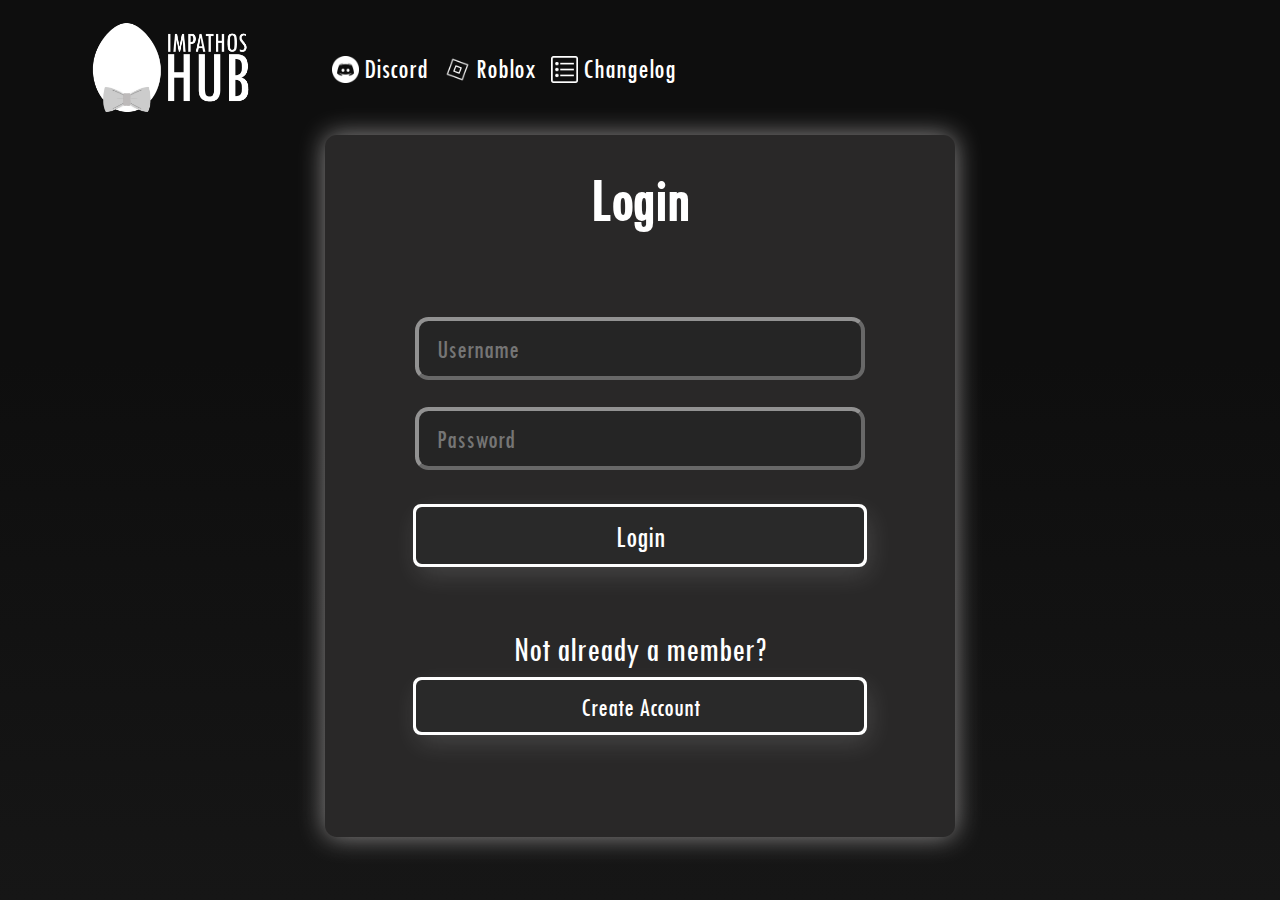
<file: Test Site/login.html>
<html>

<head>
    <title>Login/Signup</title>
    <link rel="stylesheet" href="css/login.css" />
    <meta property="og:url" content="https://impathos.me/TestSite/" />
    <meta property="og:type" content="website" />
    <meta property="og:title" content="Login" />
    <meta property="og:description" content="Login Or Signup To Use Scripts" />
    <meta property="og:image" content="https://impathos.me/TestSite/images/Logo.png" />
    <script type="text/javascript" src="js/mobile.js"></script>
</head>

<body>
    <div class="container">
        <div class="header-bar">
            <div class="navbar">
                <a href="index.html"><img src="images/Logo.png" class="logo" /></a>
                <nav>
                    <ol>
                        <li>
                            <a href="https://impathos.me/Invite" target="_blank"><img src="images/Discord.png"
                                    class="logo" /> Discord</a>
                        </li>
                        <li>
                            <a href="https://www.roblox.com/groups/16545387/Impathos-Hub/" target="_blank"><img
                                    src="images/Roblox.png" class="logo" href="" />
                                Roblox</a>
                        </li>
                        <li>
                            <a href="" target="_blank"><img src="images/Changelog.png" class="logo" href="" />
                                Changelog</a>
                        </li>
                    </ol>
                </nav>
            </div>
        </div>
        <div class="login">
            <p id="title">Login</p>
            <input type="text" id="username" name="username" placeholder="Username">
            <input type="password" id="password" name="password" placeholder="Password">
            <a href="" class="btn">Login</a>
            <p id="question">Not already a member?</p>
            <a href="signup.html" class="btn" id="create">Create Account</a>

        </div>
    </div>
    <noscript>
        <div class="mobilemessage">Turn Javascript On To Continue</div>
    </noscript>
    <script>
        document.getElementById("container").style.display = "block";
    </script>
</body>

</html>
</file>
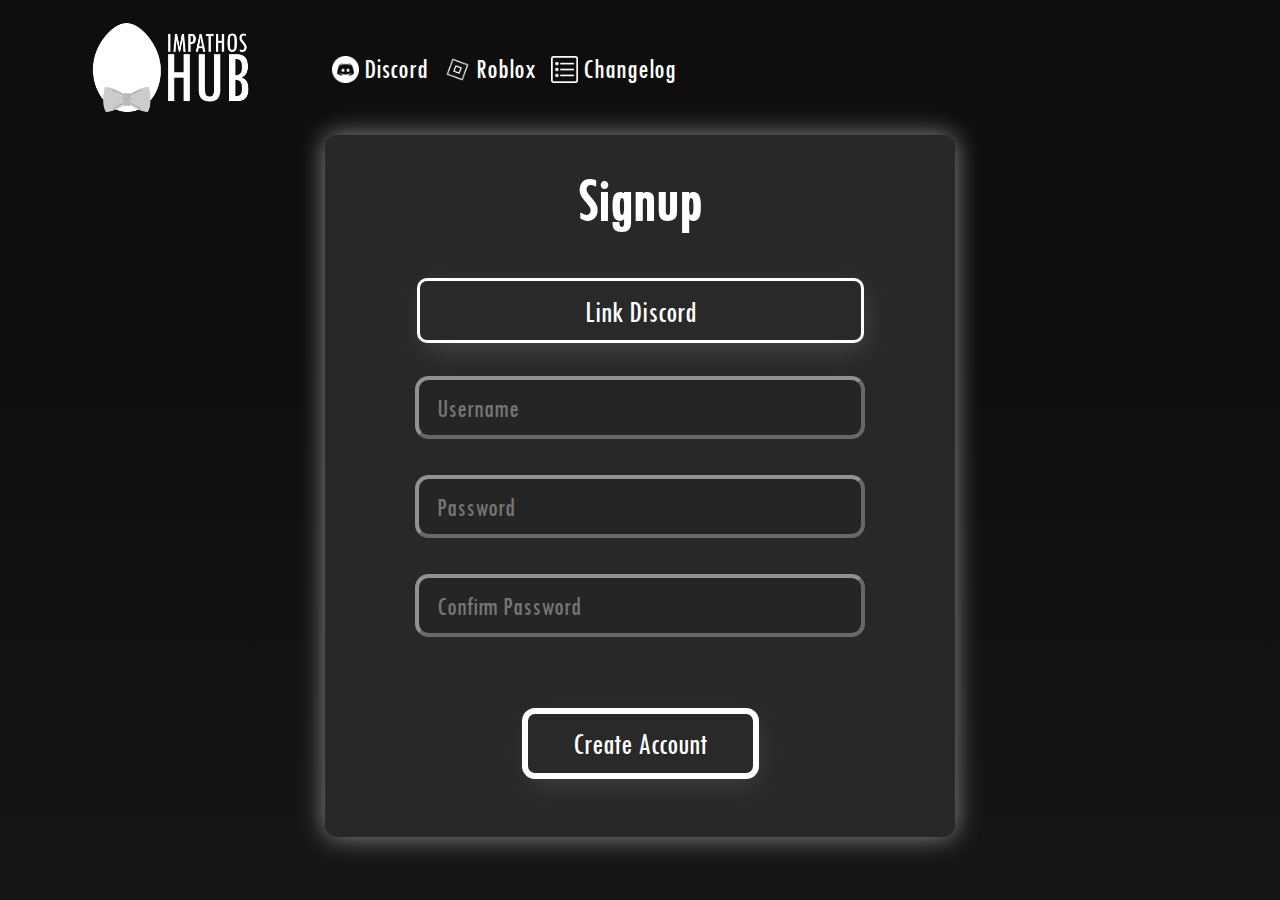
<file: Test Site/signup.html>
<html>

<head>
    <title>Login/Signup</title>
    <link rel="stylesheet" href="css/signup.css" />
    <meta property="og:url" content="https://impathos.me/TestSite/" />
    <meta property="og:type" content="website" />
    <meta property="og:title" content="Login" />
    <meta property="og:description" content="Login Or Signup To Use Scripts" />
    <meta property="og:image" content="https://impathos.me/TestSite/images/Logo.png" />
    <script type="text/javascript" src="js/mobile.js"></script>
</head>

<body>
    <div class="container">
        <div class="header-bar">
            <div class="navbar">
                <a href="index.html"><img src="images/Logo.png" class="logo" /></a>
                <nav>
                    <ol>
                        <li>
                            <a href="https://impathos.me/Invite" target="_blank"><img src="images/Discord.png"
                                    class="logo" /> Discord</a>
                        </li>
                        <li>
                            <a href="https://www.roblox.com/groups/16545387/Impathos-Hub/" target="_blank"><img
                                    src="images/Roblox.png" class="logo" href="" />
                                Roblox</a>
                        </li>
                        <li>
                            <a href="" target="_blank"><img src="images/Changelog.png" class="logo" href="" />
                                Changelog</a>
                        </li>
                    </ol>
                </nav>
            </div>
        </div>
        <div class="login">
            <p id="title">Signup</p>
            <!--<p id="linked">Discord Linked</p>-->
            <a href="" class="btn">Link Discord</a>
            <input type="text" name="username" id="username" placeholder="Username">
            <input type="password" name="password" id="password" placeholder="Password">
            <input type="password" name="password" id="confirm" placeholder="Confirm Password">
            <a href="" class="btn" id="create">Create Account</a>
        </div>
    </div>
    <noscript>
        <div class="mobilemessage">Turn Javascript On To Continue</div>
    </noscript>
    <script>
        document.getElementById("container").style.display = "block";
    </script>
</body>

</html>
</file>
<file: Test Site/css/login.css>
* {
    margin: 0;
    padding: 0;
}

@font-face {
    font-family: "TW Cen";
    src: url('../fonts/LogoFont.ttf');
    src: url('../fonts/LogoFont.ttf') format('truetype');
}

.mobilemessage {
    color: #fff;
    font-family: 'TW Cen';
    font-size: 50;
    text-align: center;
    position: relative;
    top: 50%;
    z-index: 10;
}

.container {
    height: 100vh;
    width: 100%;
    background-image: linear-gradient(to bottom, rgb(14, 14, 14) 40%, rgb(22, 22, 22));
    background-position: center;
    background-size: cover;
    box-sizing: border-box;
    position: relative;

}

.navbar {
    width: 100%;
    height: 15vh;
    margin: auto;
    display: flex;
    align-items: center;
    padding-left: 10vh;
    padding-right: 10vh;
}

.header-bar {
    width: 100%;
    height: 15vh;
    display: flex;
}

.logo {
    width: 18.3vh;
    height: 10.49vh;
}

nav {
    flex: 1;
    padding-left: 8vh;
}

nav ol li {
    display: inline-block;
    list-style: none;
    margin: 0vh 0.64vh;
}

nav ol .logo {
    margin: -0.64vh 0vh;
    width: 3vh;
    height: 3vh;
}

nav ol li a {
    text-decoration: none;
    color: #fff;
    font-family: 'TW Cen';
    font-size: 3.2vh;
}

.login {
    margin: auto;
    width: 70vh;
    height: 75vh;
    background: rgba(41, 40, 40);
    box-shadow: 0 0 2.816vh rgb(143, 141, 141);
    border-radius: 1.31vh;
    padding-top: 3vh;
    text-align: center;
}

.login input {
    margin: auto;
    margin-bottom: 3vh;
    display: block;
    width: 50vh;
    height: 7vh;
    border-radius: 1.5vh;
    padding: 2vh 2vh;
    border: 0.5vh outset rgba(255, 255, 255, 0.5);
    background-color: rgb(37, 37, 37);
    color: white;
    outline: none;
    font-family: 'TW Cen';
    font-size: 3vh;
}

.login #title {
    color: #fff;
    font-family: 'TW Cen';
    font-size: 7vh;
    text-align: center;
    margin-bottom: 9vh;
    font-weight: bold;
}

.btn {
    display: inline-block;
    border-radius: 0.768vh;
    padding: 1.28vh 2.56vh;
    box-sizing: border-box;
    text-decoration: none;
    color: #fff;
    box-shadow: 0.384vh 1.024vh 2.816vh rgba(250, 250, 250, 0.15);
    cursor: pointer;
    background: rgb(41, 41, 41);
    z-index: 2;
    font-family: 'TW Cen';
    font-size: 3.4vh;
    transition-duration: 0.25s;
    width: 50vh;
    outline: auto;
    margin-top: 1vh;
}

.btn:hover {
    background: rgb(50, 50, 50);
    transform: scale(1.02, 1.02);
}

.login #question {
    color: #fff;
    font-family: 'TW Cen';
    font-size: 4vh;
    text-align: center;
    margin-top: 7vh;
}

#create {
    margin-top: 1vh;
    width: 50vh;
    font-size: 3vh;
}
</file>
<file: Test Site/css/signup.css>
* {
    margin: 0;
    padding: 0;
}

@font-face {
    font-family: "TW Cen";
    src: url('../fonts/LogoFont.ttf');
    src: url('../fonts/LogoFont.ttf') format('truetype');
}

.mobilemessage {
    color: #fff;
    font-family: 'TW Cen';
    font-size: 50;
    text-align: center;
    position: relative;
    top: 50%;
    z-index: 10;
}

.container {
    height: 100vh;
    width: 100%;
    background-image: linear-gradient(to bottom, rgb(14, 14, 14) 40%, rgb(22, 22, 22));
    background-position: center;
    background-size: cover;
    box-sizing: border-box;
    position: relative;

}

.navbar {
    width: 100%;
    height: 15vh;
    margin: auto;
    display: flex;
    align-items: center;
    padding-left: 10vh;
    padding-right: 10vh;
}

.header-bar {
    width: 100%;
    height: 15vh;
    display: flex;
}

.logo {
    width: 18.3vh;
    height: 10.49vh;
}

nav {
    flex: 1;
    padding-left: 8vh;
}

nav ol li {
    display: inline-block;
    list-style: none;
    margin: 0vh 0.64vh;
}

nav ol .logo {
    margin: -0.64vh 0vh;
    width: 3vh;
    height: 3vh;
}

nav ol li a {
    text-decoration: none;
    color: #fff;
    font-family: 'TW Cen';
    font-size: 3.2vh;
}

.login {
    margin: auto;
    width: 70vh;
    height: 75vh;
    background: rgba(41, 40, 40);
    box-shadow: 0 0 2.816vh rgb(143, 141, 141);
    border-radius: 1.31vh;
    padding-top: 3vh;
    text-align: center;
}

.login input {
    margin: auto;
    display: block;
    width: 50vh;
    height: 7vh;
    border-radius: 1.5vh;
    padding: 2vh 2vh;
    border: 0.5vh outset rgba(255, 255, 255, 0.5);
    background-color: rgb(37, 37, 37);
    color: white;
    outline: none;
    font-family: 'TW Cen';
    font-size: 3vh;
    margin-bottom: 4vh;
}

.login #title {
    color: #fff;
    font-family: 'TW Cen';
    font-size: 7vh;
    text-align: center;
    font-weight: bold;
    margin-bottom: 5vh;
}

.btn {
    display: inline-block;
    border-radius: 0.768vh;
    padding: 1.28vh 2.56vh;
    box-sizing: border-box;
    text-decoration: none;
    color: #fff;
    box-shadow: 0.384vh 1.024vh 2.816vh rgba(250, 250, 250, 0.15);
    cursor: pointer;
    background: rgb(41, 41, 41);
    z-index: 2;
    font-family: 'TW Cen';
    font-size: 3.4vh;
    transition-duration: 0.25s;
    width: 49vh;
    margin-bottom: 4vh;
    outline: solid;
}

.btn:hover {
    background: rgb(50, 50, 50);
    transform: scale(1.02, 1.02);
}

.login #create {
    margin-top: 4.5vh;
    width: 25vh;
    outline-width: 0.75vh;
}

.login #linked {
    display: inline-block;
    border-radius: 0.768vh;
    padding: 1.28vh 2.56vh;
    box-sizing: border-box;
    text-decoration: none;
    color: #fff;
    box-shadow: 0.384vh 1.024vh 2.816vh rgba(250, 250, 250, 0.15);
    cursor: default;
    background: rgb(41, 41, 41);
    z-index: 2;
    font-family: 'TW Cen';
    font-size: 3.4vh;
    transition-duration: 0.25s;
    width: 49vh;
    margin-bottom: 4vh;
    outline: solid;
}
</file>
